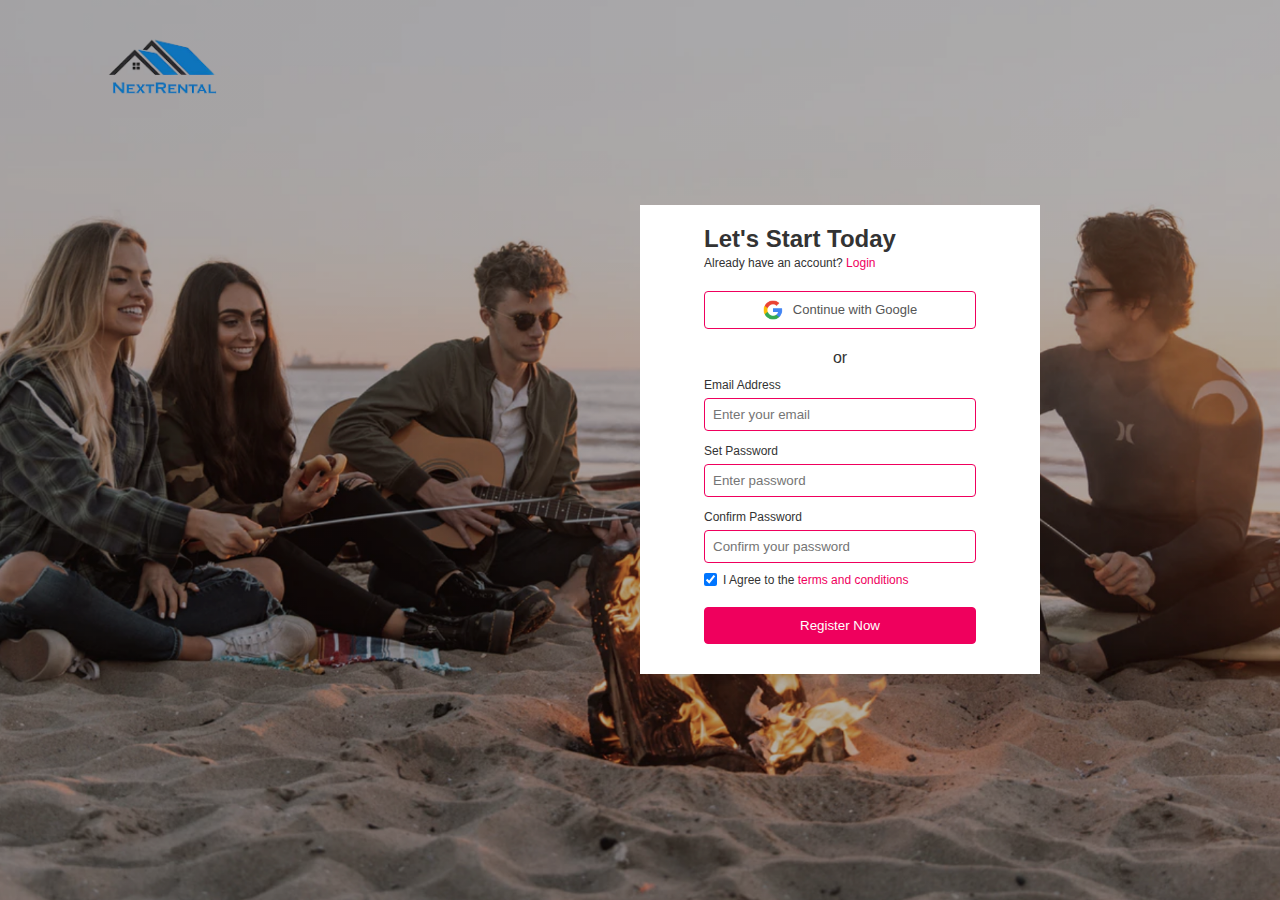
<file: register.html>
<!DOCTYPE html>
<html>
    <head>
        <meta name="viewport" content="width=device-width", initial-scale="1.0">
        <title>Register</title>
        <link rel="stylesheet" href="style1.css">
    </head>
    <body>
        <div class="header">
            <nav>
               <a href="index.html" target="_self">
                    <img src="images/logo.png" class="logo"/>
                </a>
            </nav>
            <div class="container">
                <div class="signup-box">
                    <div class="col-1">
                    </div>
                    <div class="col-2">
                        <h2>Let's Start Today</h2>
                        <span>Already have an account? <a href="signin.html">Login</a></span>
                        <a href="#" class="google-link">
                            <img src="images\google.png"> Continue with Google 
                        </a>
                        <h4>or</h4>
                        <form>
                            <label>Email Address</label>
                            <input type="email" placeholder="Enter your email" class="input-field">
                            <label>Set Password</label>
                            <input type="password" placeholder="Enter password" class="input-field">
                            <label>Confirm Password</label>
                            <input type="password" placeholder="Confirm your password" class="input-field">
                            <div class="row">
                                <input type="checkbox" checked>
                                <span>I Agree to the <a href="#">terms and conditions</a></span>
                            </div>
                            <button type="submit">Register Now</button>
                        </form>
                    </div>
                </div>
            </div>
        </div>
    </body>
</html>
</file>
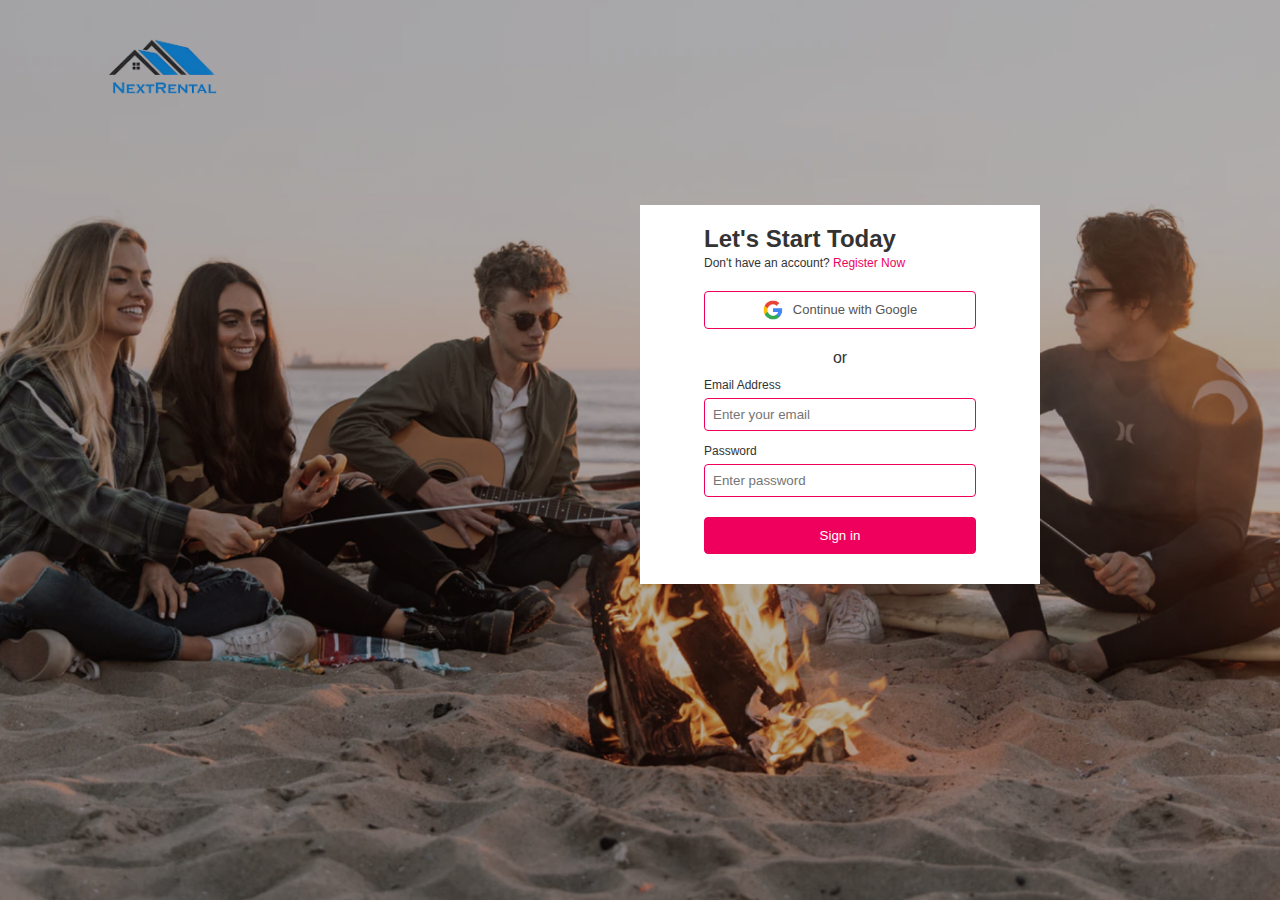
<file: signin.html>
<!DOCTYPE html>
<html>
    <head>
        <meta name="viewport" content="width=device-width", initial-scale="1.0">
        <title>Register</title>
        <link rel="stylesheet" href="style1.css">
    </head>
    <body>
        <div class="header">
            <nav>
               <a href="index.html" target="_self">
                    <img src="images/logo.png" class="logo"/>
                </a>
            </nav>
            <div class="container">
                <div class="signup-box">
                    <div class="col-1">
                    </div>
                    <div class="col-2">
                        <h2>Let's Start Today</h2>
                        <span>Don't have an account? <a href="register.html">Register Now</a></span>
                        <a href="#" class="google-link">
                            <img src="images\google.png"> Continue with Google 
                        </a>
                        <h4>or</h4>
                        <form>
                            <label>Email Address</label>
                            <input type="email" placeholder="Enter your email" class="input-field">
                            <label>Password</label>
                            <input type="password" placeholder="Enter password" class="input-field">
                            <button type="submit">Sign in</button>
                        </form>
                    </div>
                </div>
            </div>
        </div>
    </body>
</html>
</file>
<file: style1.css>
*{
    margin: 0;
    padding: 0;
    box-sizing: border-box;
    font-family: 'poppins', sans-serif;
}
.header{
    min-height: 100vh;
    width: 100%;
    background-image: linear-gradient(rgba(0,0,0,0.3), rgba(0,0,0,0.3)), url(images/banner.png);
    background-size: cover;
    background-position: center;
}
.container{
    display: flex;
    align-items: center;
    justify-content: center;
    padding: 5%;
}
nav{
    display: flex;
    align-items: center;
    justify-content: space-between;
    padding: 20px 7%;
}
.logo{
    width: 140px;
    cursor: pointer;
}
.signup-box{
    display: flex;
    align-items: center;
    width: 100%;
    max-width: 800px;
    flex-wrap: wrap;
}
.col-1, .col-2{
    flex-basis: 50%;
    flex-grow: 1;
}
.col-2{
    background: #fff;
    padding: 20px 8%;
    color: #333;
    min-width: 250px;
}
.col-2 h2{
    font-weight: 600;
}
.col-2 span{
    font-size: 12px;
}
.col-2 span a{
    text-decoration: none;
    color: #ef005d;
    font-weight: 500;
}
.google-link{
    display: flex;
    align-items: center;
    justify-content: center;
    padding: 8px;
    border-radius: 4px;
    border: 1px solid #ef005d;
    text-decoration: none;
    color: #555;
    font-size: 13px;
    margin: 20px 0;
}
.google-link img{
    width: 20px;
    margin-right: 10px;
}
.col-2 h4{
    text-align: center;
    font-weight: 400;
    margin-bottom: 8px;
}
.input-field{
    padding: 8px;
    border-radius: 4px;
    border: 1px solid #ef005d;
    outline: none;
    display: block;
    width: 100%;
    margin: 5px 0 10px;
}
form label{
    font-weight: 500;
    font-size: 12px;
}
.row{
    display: flex;
    align-items: center;
}
.row input{
    margin-right: 6px;
}
.col-2 form button{
    padding: 10px;
    border-radius: 4px;
    border: 1px solid #ef005d;
    outline: none;
    display: block;
    width: 100%;
    margin: 20px 0 10px;
    background: #ef005d;
    color: #fff;
    cursor: pointer;
}
</file>
